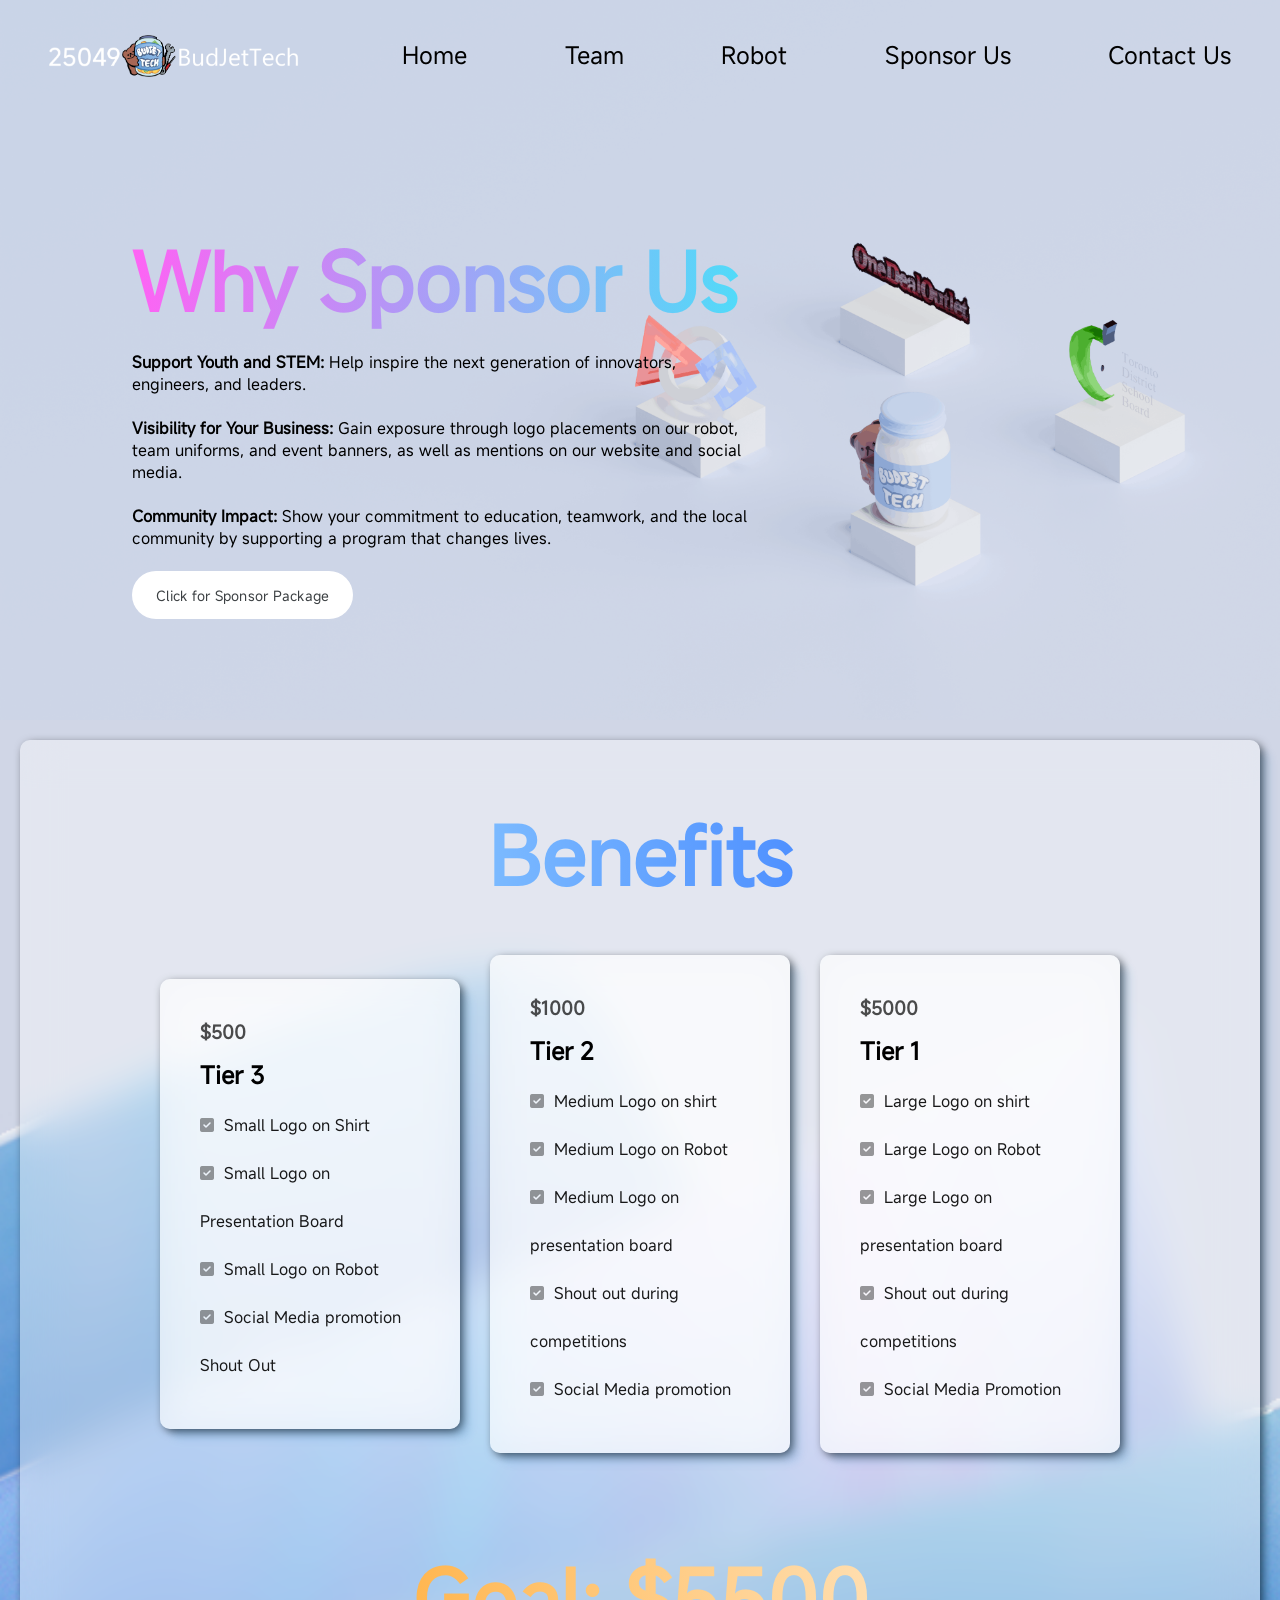
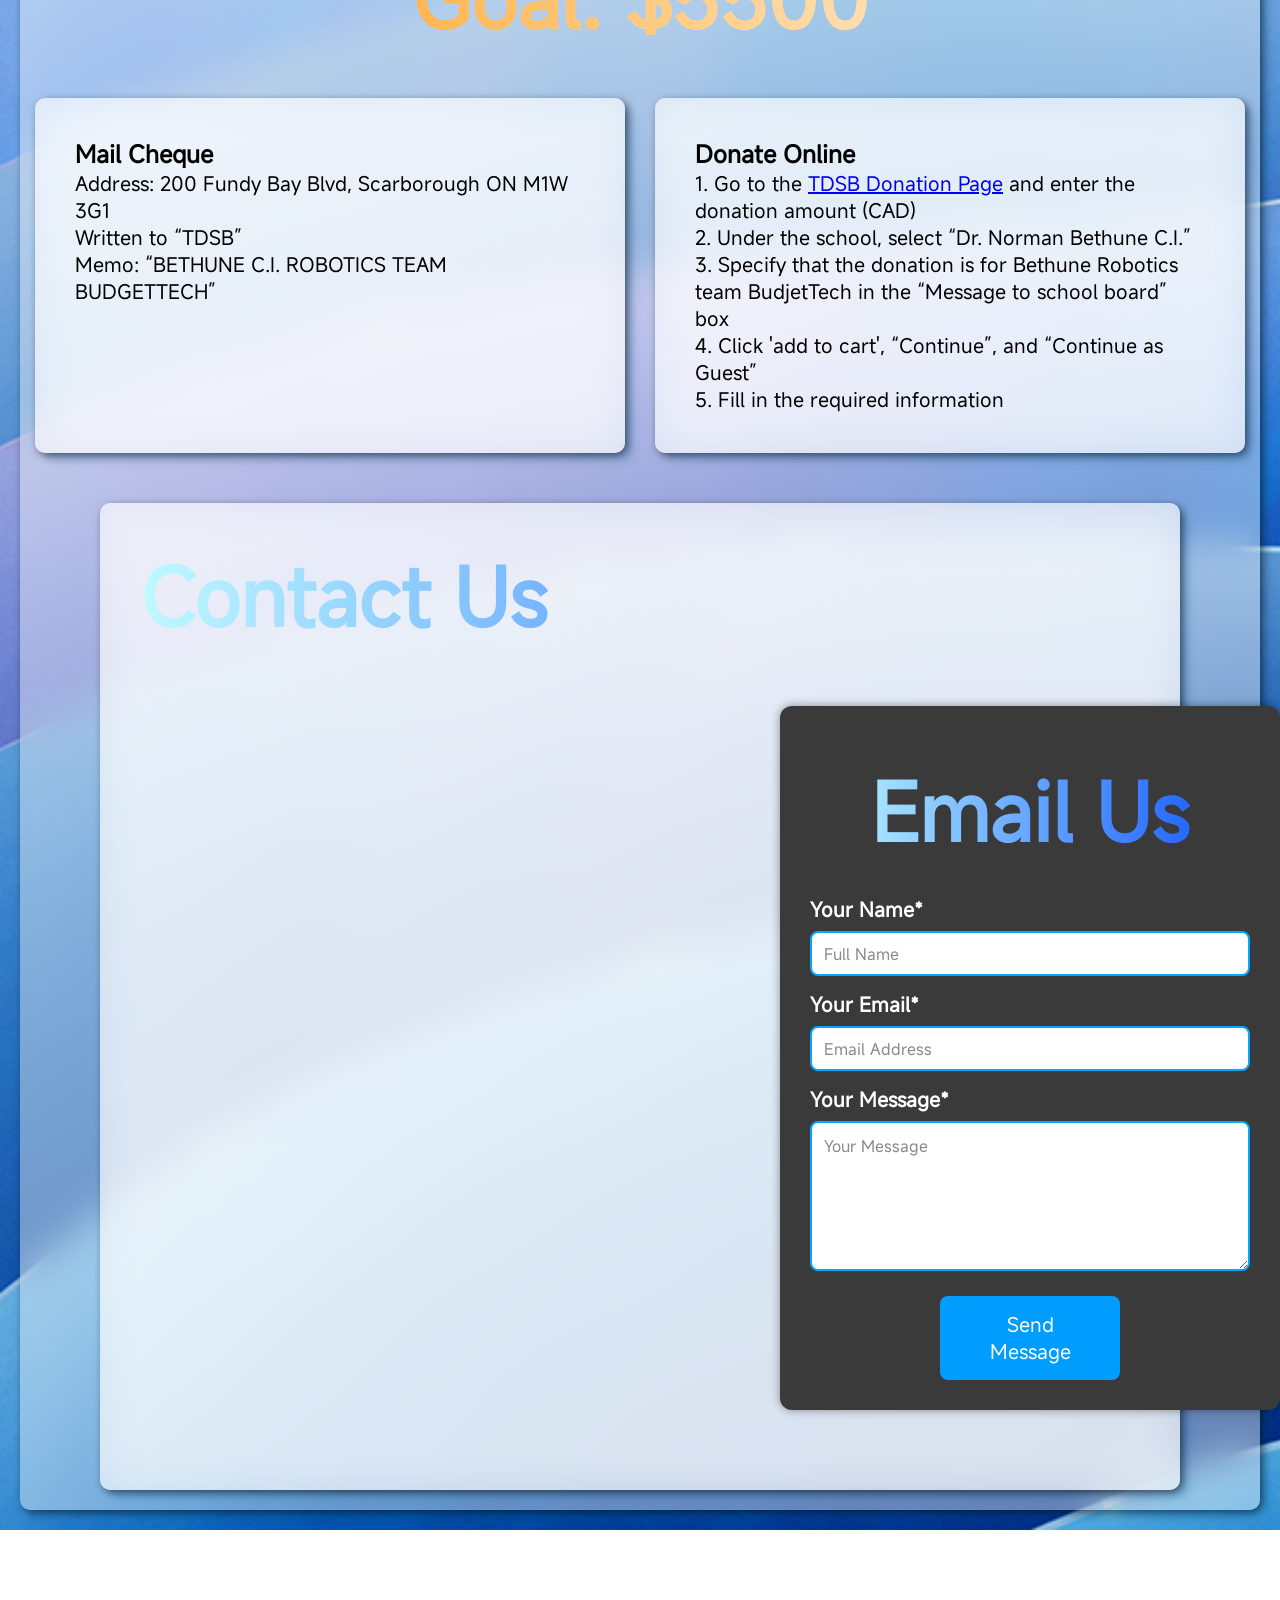
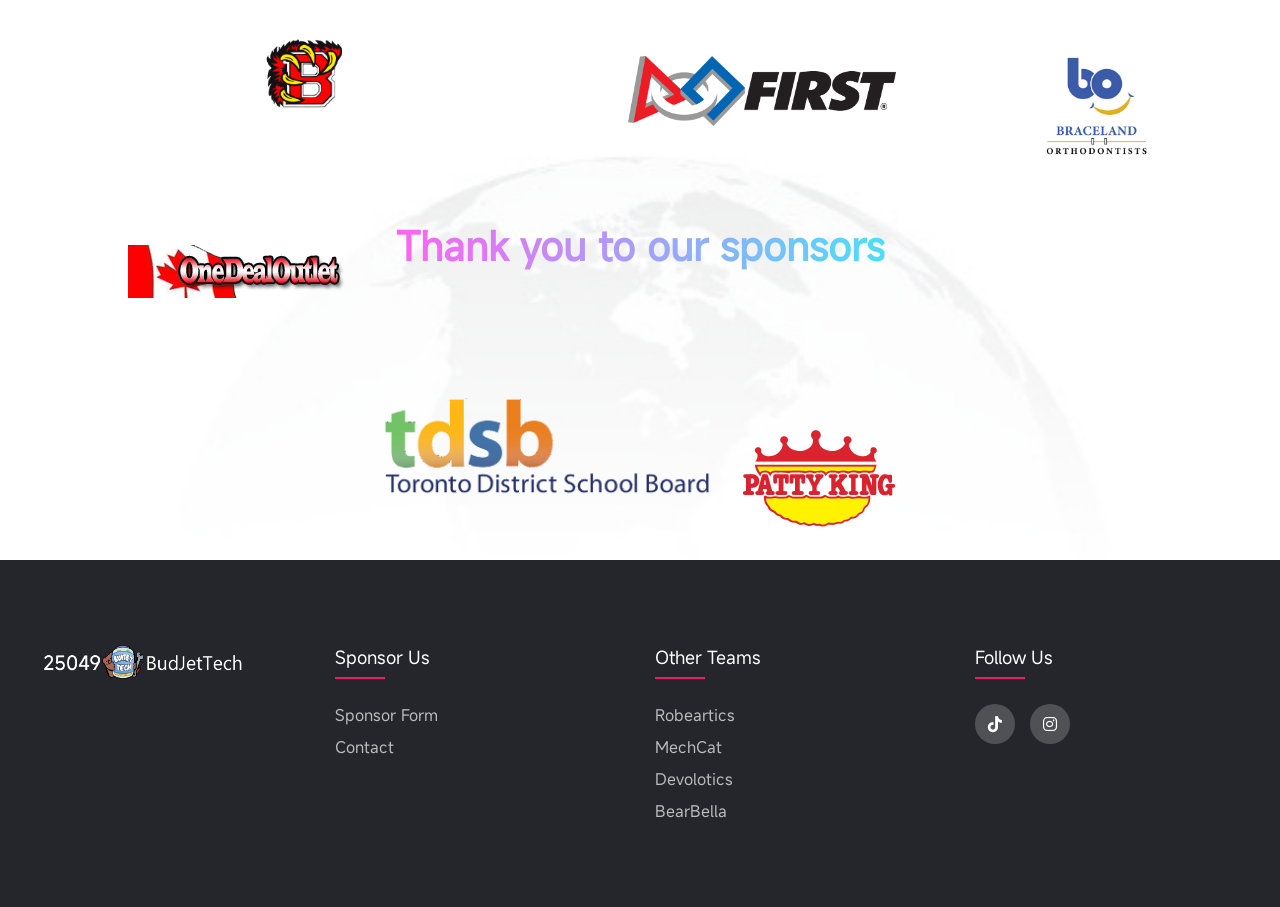
<file: sponsor.html>
<!DOCTYPE html>
<html>
  <head>
    <meta charset="utf-8" />
    <meta name="viewport" content="width=device-width" />
    <title>BudjetTech</title>
    <link href="style.css" rel="stylesheet" type="text/css" />
    <link rel="icon" type="image/x-icon" href="images/icon_bj.ico" />
    <link
      rel="stylesheet"
      href="https://cdnjs.cloudflare.com/ajax/libs/font-awesome/6.6.0/css/all.min.css"
      integrity="sha512-Kc323vGBEqzTmouAECnVceyQqyqdsSiqLQISBL29aUW4U/M7pSPA/gEUZQqv1cwx4OnYxTxve5UMg5GT6L4JJg=="
      crossorigin="anonymous"
      referrerpolicy="no-referrer"
    />
  </head>

  <body style="background-color: #24262b;">
    
    <!-- nav bar -->
    <nav class="top-nav">
      <ul>
        <img src="images/menu_img.png" style="width: 20%" />
        <li><a href="index.html">Home</a></li>
        <li><a href="team.html">Team</a></li>
        <li><a href="robot.html">Robot</a></li>
        <li><a href="sponsor.html">Sponsor Us</a></li>
        <li><a href="ContactUs.html">Contact Us</a></li>
      </ul>
    </nav>

    <!-- sections -->
    <section
      class="homebg"
      style="background-image: url('images/sponsorbanner.png'); height: 80vh"
    >
    <div class="TextPosFix">
        <h1>Why Sponsor Us</h1>
      <p><b>Support Youth and STEM:</b> Help inspire the next generation of innovators, engineers, and leaders.</p> 
      <br>
      <p>
        <b>Visibility for Your Business:</b> Gain exposure through logo placements on our robot, team uniforms, 
        and event banners, as well as mentions on our website and social media.
      </p> 
      <br>
      <p>
        <b>Community Impact:</b> Show your commitment to education, teamwork, and the local community by supporting 
        a program that changes lives.
      </p> 
      <br>
        <a
          button
          class="sponsorbutton"
          href="images/Sponsor-Package-BudJetTech.pdf"
          >Click for Sponsor Package
        </a>
      </div>
    </div>
    </section>

    <section class="pricetable">
      <div class="bigcard">
       <h1>Benefits</h1> 
      <div class="wrapper">
        <div class="card">
          <h3>$500</h3>
          <h2>Tier 3</h2>
          <ul>
            <li>
              <i class="fa-solid fa-square-check"></i>Small Logo on Shirt
            </li>
            <li>
              <i class="fa-solid fa-square-check"></i>Small Logo on Presentation Board
            </li>
            <li>
              <i class="fa-solid fa-square-check"></i>Small Logo on Robot
            </li>
            <li>
              <i class="fa-solid fa-square-check"></i>Social Media promotion
            </li>
            <li>Shout Out</li>
        </div>

        <div class="card">
          <h3>$1000</h3>
          <h2>Tier 2</h2>
          <ul>
            <li><i class="fa-solid fa-square-check"></i>Medium Logo on shirt 
            </li>
            <li>
              <i class="fa-solid fa-square-check"></i>Medium Logo on Robot
            </li>
            <li>
              <i class="fa-solid fa-square-check"></i>Medium Logo on presentation board
            </li>
            <li>
              <i class="fa-solid fa-square-check"></i>Shout out during competitions
            </li>
            <li>
              <i class="fa-solid fa-square-check"></i>Social Media promotion 
            </li>
          </ul>
        </div>

        <div class="card">
          <h3>$5000</h3>
          <h2>Tier 1</h2>
          <ul>
            <li>
              <i class="fa-solid fa-square-check"></i>Large Logo on shirt</li>
            <li>
              <i class="fa-solid fa-square-check"></i>Large Logo on Robot
            </li>
            <li>
              <i class="fa-solid fa-square-check"></i>Large Logo on presentation board
            </li>
            <li>
              <i class="fa-solid fa-square-check"></i>Shout out during competitions
            </li>
            <li>
              <i class="fa-solid fa-square-check"></i>Social Media Promotion
            </li>
          </ul>
        </div>
      </div>
      <h1 style="background-image:linear-gradient(90deg,rgb(255, 149, 0), rgb(255, 255, 255)); padding-bottom: 0;" ><span style="color: black;">Goal:</span> $5500</h1> 
    <div style="display: flex;">
      <div class="instructioncard">
        <h2>Mail Cheque</h2>
        <p style="font-size: 20px;">Address: 200 Fundy Bay Blvd, Scarborough ON M1W 3G1
          <br>
          Written to “TDSB” <br>
          Memo: “BETHUNE C.I. ROBOTICS
          TEAM BUDGETTECH”</p>
      </div>
      <div class="instructioncard">
        <h2>Donate Online</h2>
<p style="font-size: 20px;"> 1. Go to the <a href="https://tdsb.schoolcashonline.com/Fee/Details/457/153/false/true" target="_blank">TDSB Donation Page</a> and enter the donation amount (CAD) <br>
  2. Under the school, select “Dr. Norman Bethune C.I.” <br>
  3. Specify that the donation is for Bethune Robotics
  team BudjetTech in the “Message to school board” box
  <br>
  4. Click 'add to cart', “Continue”, and
  “Continue as Guest”
  <br>5. Fill in the required information</p>
      </div>
    </div>
      <section>
        <div class="instructioncard" style="width:90%; max-width:1100px;
          margin:0 auto;">
        <h1 style="padding: 0;text-align: left;">Contact Us</h1><div style="display: flex;">
        <div class="contact-section">
          <iframe
          src="https://www.google.com/maps/embed?pb=!1m18!1m12!1m3!1d605.2618340558973!2d-79.32022384760045!3d43.81173090136003!2m3!1f0!2f0!3f0!3m2!1i1024!2i768!4f13.1!3m3!1m2!1s0x89d4d391096f94c7%3A0xe8860b0ba7d1ad10!2sDr.%20Norman%20Bethune%20Collegiate%20Institute!5e0!3m2!1sen!2sca!4v1735161663187!5m2!1sen!2sca"
          width="600"
          height="450"
          style="border: 0"
          allowfullscreen=""
          loading="lazy"
          referrerpolicy="no-referrer-when-downgrade"
        ></iframe>
        
          <div class="contact-container">
            <h1>Email Us</h1>
            <form action="https://formsubmit.co/feynmanlinisawesome@gmail.com" method="POST">
              
                <!-- Redirect after successful submission -->
              <input type="hidden" name="_next" value="https://budjettech25049-web.github.io/Budjettech123.github.io/thankyou.html">
            
                <!-- Subject line of the email -->
              <input type="hidden" name="_subject" value="New Sponsor Inquiry">
              <label>Your Name*</label>
              <input
                type="text"
                class="form-control"
                name="name"
                placeholder="Full Name"
                required>
      
              <label>Your Email*</label>
              <input
                type="email"
                class="form-control"
                name="email"
                placeholder="Email Address"
                required>
      
              <label>Your Message*</label>
              <textarea
                  class= "form-control"
                  name="message"
                  placeholder="Your Message"
                  required></textarea>
          
              <button type="submit">Send Message</button>
            
            </form>
          </div>
        </div>
        
    </section>
    

    </section>


    <section class="sponsorlistsection">
<h1>
  Thank you to our sponsors
</h1>
<div class="front-layer">
<img src="images/sponsoricons/Bethune_Logo.png"/>
<img src="images/sponsoricons/onedealoutlet-cad_360x.png"/>
<img src="images/sponsoricons/pattykinglogo.png"/>
</div>
<div class="back-layer">
  <img src="images/sponsoricons/braceland-new-logo-2023.jpg"/>
  <img src="images/sponsoricons/first-horz-rgb.png"/>
  <img src="images/sponsoricons/TDSB_logo_homepage.png"/>
</div>
    </section>
  
    <!-- copy and pasted from old vers  -->
    <section id="footer-padding">
      <footer class="footer">
        <div class="container">
          <div class="row">
            <div class="footer-col">
              <img
                src="images/menu_img.png"
                style="width: 70%; margin-left: 10%"
              />
            </div>
            <div class="footer-col">
              <h4>Sponsor Us</h4>
              <ul>
                <li><a href="#">Sponsor Form</a></li>
                <li><a href="#">Contact</a></li>
              </ul>
            </div>
            <div class="footer-col">
              <h4>Other Teams</h4>
              <ul>
                <li>
                  <a href="https://robeartics.github.io/"
                    >Robeartics</a
                  >
                </li>
                <li>
                  <a
                    href="https://replit.com/@CarlSun1/weebsite?v=1#src/App.jsx"
                    >MechCat</a
                  >
                </li>
                <li><a href="https://devolotics.github.io/">Devolotics</a></li>
                <li>
                  <a href="https://ireneding25.wixsite.com/bearbella"
                    >BearBella</a
                  >
                </li>
              </ul>
            </div>

            <div class="footer-col">
              <h4>Follow us</h4>
              <div class="social-links">
                <a href="https://www.tiktok.com/@budjettech25049"
                  ><i class="fab fa-tiktok"></i
                ></a>
                <a href="https://www.instagram.com/budjettech_25049"
                  ><i class="fab fa-instagram"></i
                ></a>
              </div>
            </div>
          </div>
        </div>
      </footer>
    </section>

    <script src="app.js"></script>
  </body>
</html>
</file>
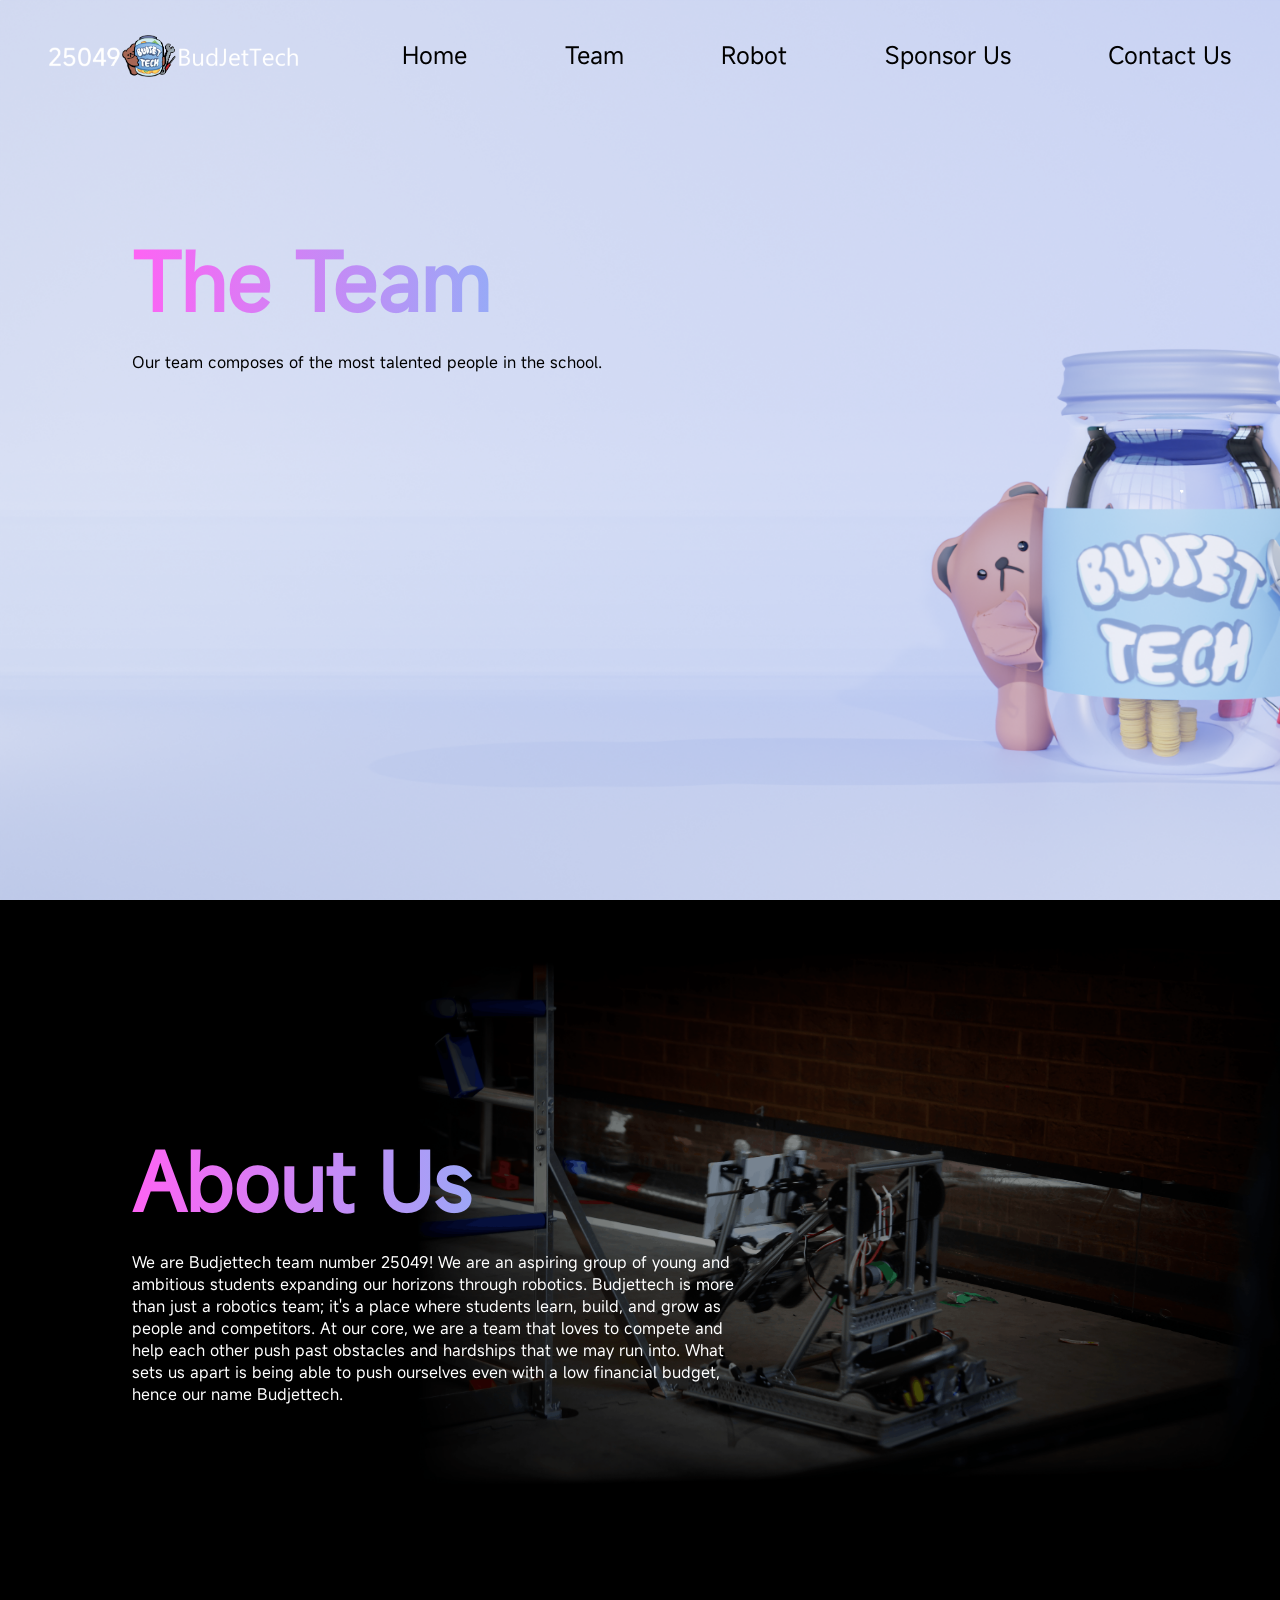
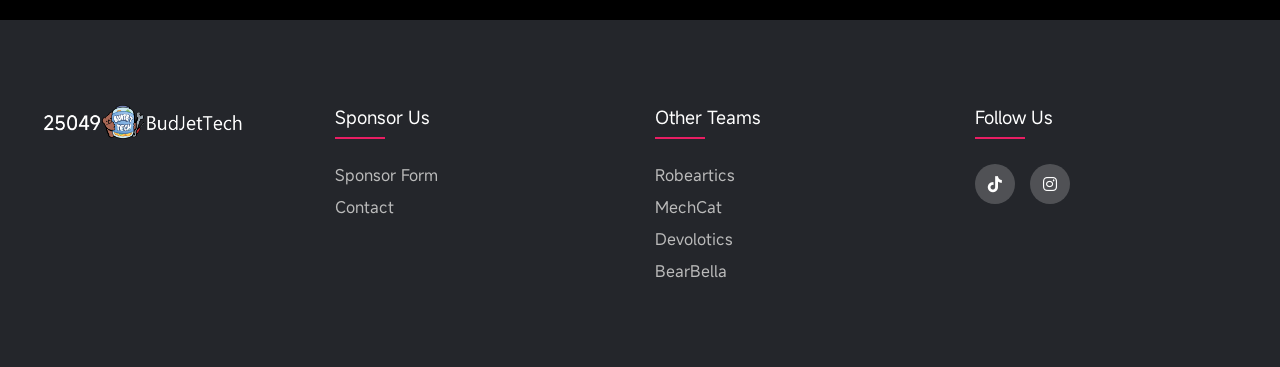
<file: team.html>
<!DOCTYPE html>
<html>
  <head>
    <meta charset="utf-8" />
    <meta name="viewport" content="width=device-width" />
    <title>BudjetTech</title>
    <link href="style.css" rel="stylesheet" type="text/css" />
    <link rel="icon" type="image/x-icon" href="images/icon_bj.ico" />
    <link
      rel="stylesheet"
      href="https://cdnjs.cloudflare.com/ajax/libs/font-awesome/6.6.0/css/all.min.css"
      integrity="sha512-Kc323vGBEqzTmouAECnVceyQqyqdsSiqLQISBL29aUW4U/M7pSPA/gEUZQqv1cwx4OnYxTxve5UMg5GT6L4JJg=="
      crossorigin="anonymous"
      referrerpolicy="no-referrer"
    />
  </head>

  <body style="">
    <!-- nav bar -->
    <nav class="top-nav">
      <ul>
        <img src="images/menu_img.png" style="width: 20%" />
        <li><a href="index.html">Home</a></li>
        <li><a href="team.html">Team</a></li>
        <li><a href="robot.html">Robot</a></li>
        <li><a href="sponsor.html">Sponsor Us</a></li>
        <li><a href="ContactUs.html">Contact Us</a></li>
      </ul>
    </nav>

    <!-- sections -->
    <section class="teambg">
      <div class="TextPosFix">
        <h1>The Team</h1>
        <p>Our team composes of the most talented people in the school.</p>
      </div>
    </section>

    <section class="homebody">
      <div
        class="TextPosFix"
        style="animation: fadeIn 5s; animation-timeline: view()"
      >
        <h1 style="animation: fadeIn 5s; animation-timeline: view()">
          About Us
        </h1>
        <p style="color: white">
          We are Budjettech team number 25049! We are an aspiring group of young
          and ambitious students expanding our horizons through robotics.
          Budjettech is more than just a robotics team; it's a place where
          students learn, build, and grow as people and competitors. At our
          core, we are a team that loves to compete and help each other push
          past obstacles and hardships that we may run into. What sets us apart
          is being able to push ourselves even with a low financial budget,
          hence our name Budjettech.
        </p>
      </div>
    </section>

    <!-- copy and pasted from old vers  -->
    <section id="footer-padding">
      <footer class="footer">
        <div class="container">
          <div class="row">
            <div class="footer-col">
              <img
                src="images/menu_img.png"
                style="width: 70%; margin-left: 10%"
              />
            </div>
            <div class="footer-col">
              <h4>Sponsor Us</h4>
              <ul>
                <li><a href="#">Sponsor Form</a></li>
                <li><a href="#">Contact</a></li>
              </ul>
            </div>
            <div class="footer-col">
              <h4>Other Teams</h4>
              <ul>
                <li>
                  <a href="https://robeartics.github.io/">Robeartics</a>
                </li>
                <li>
                  <a
                    href="https://replit.com/@CarlSun1/weebsite?v=1#src/App.jsx"
                    >MechCat</a
                  >
                </li>
                <li><a href="https://devolotics.github.io/">Devolotics</a></li>
                <li>
                  <a href="https://ireneding25.wixsite.com/bearbella"
                    >BearBella</a
                  >
                </li>
              </ul>
            </div>

            <div class="footer-col">
              <h4>Follow us</h4>
              <div class="social-links">
                <a href="https://www.tiktok.com/@budjettech25049"
                  ><i class="fab fa-tiktok"></i
                ></a>
                <a href="https://www.instagram.com/budjettech_25049"
                  ><i class="fab fa-instagram"></i
                ></a>
              </div>
            </div>
          </div>
        </div>
      </footer>
    </section>

    <script src="app.js"></script>
  </body>
</html>
</file>
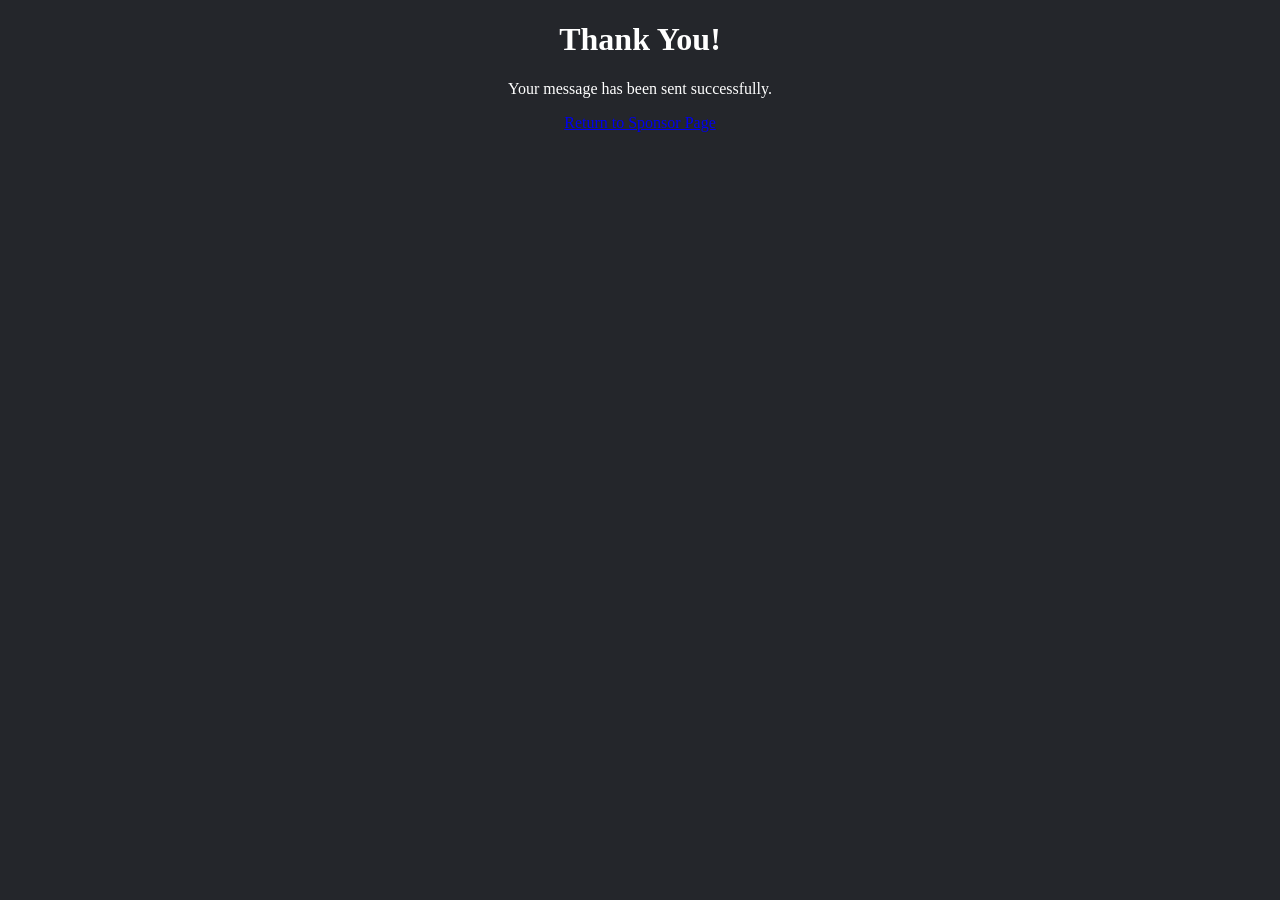
<file: thankyou.html>
<!DOCTYPE html>
<html>
<head>
    <title>Thank You</title>
</head>
<body style="background:#24262b;color:white;text-align:center;">
    <h1>Thank You!</h1>
    <p>Your message has been sent successfully.</p>
    <a href="sponsor.html">Return to Sponsor Page</a>
</body>
</html>
</file>
<file: style.css>
<!-- update -->
:root {
  --main-color: grey;
  --second-color:#97b1ed;
  --third-color: white;
}

@font-face {
  font-family: "MiSans";
  src: url("fonts/MiSansLatin-Regular.otf") format("opentype"),
    url("fonts/MiSansLatin-Regular.ttf") format("truetype"),
    url("fonts/MiSansLatin-Regular.woff") format("woff"),
    url("fonts/MiSansLatin-Regular.woff2") format("woff2");
}

* {
  margin: 0;
  padding: 0;
  box-sizing: border-box;
  font-family: MiSans;
}

/* nav bar css */
nav {
  display: flex;
  justify-content: space-between;
  align-items: center;
}

h1 {
  margin-bottom: 1rem;
  font-size: 5rem;
  background-image: linear-gradient(90deg, rgb(254, 99, 244), rgb(77, 221, 249));
  text-webkit-background-clip: text;
  background-clip: text;
  -webkit-text-fill-color: transparent;
  color: transparent;
}

nav ul {
  display: flex;
  list-style: none;
  justify-content: space-around;
  align-items: center;
  width: 100%;
}

nav ul li a {
  text-decoration: none;
  color: var(--third-color);
  font-size: 1.5rem;
}
 
nav ul li a::after {
  content: "";
  display: block;
  width: 0;
  height: 1px;
  background-color: var(--third-color);
  transition: width 0.3s;
}

nav ul li a:hover::after {
  width: 100%;
  transition: width 0.3s;
}

.top-nav {
  position: fixed;
  top: 0;
  left: 0;
  width: 100%;
  height: 7rem;
  background-color: var(--second-color);
  padding: 0;
  z-index: 2;
  transition: 0.5s;
}

.top-nav.scroll {
  position: fixed;
  top: -7rem;
  left: 0;
  width: 100%;
  height: 7rem;
  background-color: var(--main-color);
  z-index: 2;
  transition: 0.5s;
}

/* section css */
section {
  padding: 20px;
}

.homebg {
  background-image: url("images/budjettech.png");
  background-size: cover;
  color: var(--third-color);
  background-repeat: no-repeat;
  height: 115vh;
  background-position: center;
}

.homebody{
  background-color: black;
  height: 80vh;
  background-image: url("images/driving.png");
  background-repeat: no-repeat;
  background-size:contain;
  background-position: 150%;
}

.homebody2{
  background-color: black;
  height: 80vh;
  background-image: url("images/lego.png");
  background-repeat: no-repeat;
  background-size:contain;
  background-position: -40%;
}

.homebody2 h1{
  background-image: linear-gradient(90deg, rgb(255, 206, 120), rgb(77, 221, 249));
}

.homebody3 {
  background-color: black;
  height: 90vh;
  background-image: url("images/gamepiece.png");
  background-repeat: no-repeat;
  background-size:90%;
  background-position: 140% top;
}

.homebody3 h1{
  background-image: linear-gradient(90deg, #EEBD89, #D13ABD);
}

.homebody4 {
  background-color: black;
  height: 90vh;
  background-image: url("images/IMG_0878.JPG");
  background-repeat: no-repeat;
  background-size:cover;
  background-position: 140% top;
}

.homebody4 .TextPosFix {
  margin-left: 30vh;
  text-align: center;
}

.homebody4 .sponsorbutton{
  background-color: transparent;
}

.robotbg {
  background-image: url("images/budjettechbotreal.png");
  background-size: cover;
  color: var(--third-color);

  height: 100vh;
}


.teambg {
    background-image: url("images/budjettech.png");
    background-size: cover;
    color: var(--third-color);
  
    height: 100vh;
}

.contactbg {
    background-image: url("images/backgroundplswork.JPG");
    background-size: cover;
    color: var(--third-color);
  
    height: 100vh;
}

.sponsorbg {
    background-image: url("images/wallet.jpg");
    background-size: cover;
    color: var(--third-color);
  
    height: 100vh;
}
  
.TextPosFix {
  position: relative;
  top: 13rem;
  width:50%;
  left:9%;
}

/* footer */
#footer-padding {
  padding: 0;
}

.row {
  display: flex;
  flex-wrap: wrap;
}

ul {
  list-style: none;
}

.footer {
  background-color: #24262b;
  padding: 70px 0;
}

.footer-col {
  width: 25%;
  padding: 15px;
}

.footer-col h4 {
  font-size: 18px;
  color: #ffffff;
  text-transform: capitalize;
  margin-bottom: 35px;
  font-weight: 500;
  position: relative;
}

.footer-col h4::before {
  content: "";
  position: absolute;
  left: 0;
  bottom: -10px;
  background-color: #e91e63;
  height: 2px;
  box-sizing: border-box;
  width: 50px;
}

.footer-col ul li:not(:last-child) {
  margin-bottom: 10px;
}

.footer-col ul li a {
  font-size: 16px;
  text-transform: capitalize;
  color: #ffffff;
  text-decoration: none;
  font-weight: 300;
  color: #bbbbbb;
  display: block;
  transition: all .3s ease;
}

.footer-col ul li a:hover {
  color: #ffffff;
  padding-left: 8px;
}

.footer-col .social-links a {
  display: inline-block;
  height: 40px;
  width: 40px;
  background-color: rgba(255, 255, 255, 0.2);
  margin: 0 10px 10px 0;
  text-align: center;
  line-height: 40px;
  border-radius: 50%;
  color: #ffffff;
  transition: all .5s ease;
}

.footer-col .social-links a:hover {
  color: #24262b;
  background-color: #ffffff;
}

@media (max-width: 767px) {
  .footer-col {
    width: 50%;
    margin-bottom: 30px;
  }
}

@media (max-width: 574px) {
  .footer-col {
    width: 100%;
  }
}

.sponsordescription {
  display:inline-block;
}

@keyframes fadeIn {
  0% { opacity: 0; }
  100% { opacity: 1; }
}
.sponsorbuttonindex{
  background-color: transparent;
  
  border-style: solid;
  border-color: linear-gradient(90deg, rgb(255, 206, 120), rgb(77, 221, 249));
  color: white;
  font-size: 14px;
  font-weight: 500;
  height: 48px;
  max-width: 100%;
  box-sizing: border-box;
  text-decoration: none;
  font-weight: 500;
  border-radius: 50em;
  padding-top:10px;
  padding-bottom:10px;
  padding-right: 20px;
  padding-left: 20px;
}
.sponsorbutton{
 
  align-items: center;
  appearance: none;
  background-color: #fff;
  border-radius: 24px;
  border-style: none;
  border-color: #24262b;
  box-sizing: border-box;
  color: #3c4043;
  cursor: pointer;
  display: inline-flex;
  fill: currentcolor;
  font-size: 14px;
  font-weight: 500;
  height: 48px;
  justify-content: center;
  letter-spacing: .25px;
  line-height: normal;
  max-width: 100%;
  overflow: visible;
  padding: 2px 24px;
  position: relative;
  text-align: center;
  text-transform: none;
  transition: box-shadow 280ms cubic-bezier(.4, 0, .2, 1),opacity 15ms linear 30ms,transform 270ms cubic-bezier(0, 0, .2, 1) 0ms;
  user-select: none;
  -webkit-user-select: none;
  touch-action: manipulation;
  width: auto;
  will-change: transform,opacity;
  z-index: 0;
}

.sponsorbutton:hover {
  background: #F6F9FE;
  color: #174ea6;
}

.sponsorbutton:active {
  box-shadow: 0 4px 4px 0 rgb(60 64 67 / 30%), 0 8px 12px 6px rgb(60 64 67 / 15%);
  outline: none;
}

.sponsorbutton:focus {
  outline: none;
  border: 2px solid #4285f4;
}

.sponsorbutton:link { 
    text-decoration: none; 
  } 
  .sponsorbutton:visited { 
    text-decoration: none; 
  } 
  .sponsorbutton :hover { 
    text-decoration: none; 
  } 
  .sponsorbutton:active { 
    text-decoration: none; 
  }
  .wrapper{
    display: flex;
    justify-content: center;
    align-items: center;
    color: rgba(0,0,0,0.7);
}

.wrapper .card{
    max-width: 300px;
    padding: 40px;
    margin: 30px 15px;
    border-radius: 10px;
    box-shadow: 10px 10px 10px -1px rgba(10,99,169,0.16),
    3px 3px 10px -1px rgba(0, 0, 0, 0.7);
    backdrop-filter: blur(20px);
    background-color: rgba(255,255,255,0.6);

}

/* For Active Card */
.wrapper .card.active{
    background-color: #5f30e2;
    transform: scale(1, 1.09);
}

.wrapper .card h3{
    margin-bottom: 15px;
}

/* For Active Card */
.wrapper .card.active{
   color: rgba(255,255,255,1);;
}

.wrapper .card h2{
    margin-bottom: 10px;
    color: rgba(0,0,0,1);
}
/* For Active Card */
.wrapper .card.active h2{
    color: rgba(255,255,255,1);;
 }
 

.wrapper .card h2 span{
    font-size: 12px;
    color: rgba(0,0,0,0.7);
}

/* For Active Card */
.wrapper .card.active h2 span{
    color: rgba(255,255,255,0.9);;
 }
 

.wrapper .card p{
    margin: 20px 0;
    color: rgba(0,0,0,0.6);
    font-size: 14px;
    line-height: 1.5;
}

/* For Active Card */
.wrapper .card.active p{
    color: rgba(255,255,255,1);;
 }
 

.wrapper .card ul{
    list-style: none;
}

.wrapper .card ul li{
    line-height: 3;
    color: rgba(0,0,0,0.9);
}

/* For Active Card */
.wrapper .card.active ul li{
    color: rgba(255,255,255,0.9);;
 }
 

.wrapper .card ul li i{
    color: rgba(0,0,0,0.4);
    margin-right: 10px;
}

/* For Active Card */
.wrapper .card.active ul li i{
    color: rgba(255,255,255,0.4);;
 }
 

.wrapper .card a{
    margin: 20px 0;
    display: block;
    text-align: center;
    text-decoration: none;
    border: 1px solid #5f30e2;
    color: #5f30e2;
    padding: 15px;
    border-radius: 5px;
    font-weight: bold;
    transition: 0.4s;
}

/* For Active Card */
.wrapper .card.active a{
   background-color: white;
   color: rgba(0,0,0,0.8);
 }
 
.wrapper .card a:hover{
    background-color: #5f30e2;
    color: white;
}

/* For Active Card */
.wrapper .card.active a:hover{
   border: 1px solid white;
  }


.pricetable {
  background-image: url("images/1323443.jpg");
  background-size: cover;
  height: auto;
  background-position: center;
  background-color: #ebeef1;
  justify-content: center;
  align-items: center;
  display:inline-block;    align-items: center;
    width: 100%;
    background-repeat: no-repeat;

  }

  .pricetable h1{
    padding-top: 5%;
    text-align: center;
    background-image:linear-gradient(90deg,rgb(191, 250, 255), rgb(12, 81, 255));
  }

  .bigcard{
    background-color: white;
    border-radius: 10px;
    box-shadow: 10px 10px 10px -1px rgba(10,99,169,0.16),
    3px 3px 10px -1px rgba(0, 0, 0, 0.7);
    backdrop-filter: blur(20px);
    background-color: rgba(255,255,255,0.4);
  }

.instructioncard {
  width: 100vh;
  padding: 40px;
    margin: 30px 15px;
    border-radius: 10px;
    box-shadow: 10px 10px 10px -1px rgba(10,99,169,0.16),
    3px 3px 10px -1px rgba(0, 0, 0, 0.7);
    backdrop-filter: blur(20px);
    background-color: rgba(255,255,255,0.6);
}

.sponsorlistsection {
  min-height: 70vh;
  position: relative;
  overflow: hidden;
  background-image: url(images/earth.jpg);
  background-repeat: no-repeat;
  background-position: center;
  background-size: cover;
}
.sponsorlistsection h1 {
  margin: 0;
  position: absolute;
  top:50%;
  left:50%;
  transform: translate(-50%,-50%);
  text-align: center;
  font-size: 2.5em;
}

.front-layer, .back-layer {
  position:absolute;
  top: 0;
  left:0;
  width: 100%;
  height:100%;
  pointer-events: none;
}

.front-layer{
  z-index: 1;
}

.back-layer{
  z-index: 0;
}
.front-layer img {
  position:absolute;
  max-height: 100px;
}

.back-layer img {
  position:absolute;
  max-height: 100px;
}
.front-layer img:nth-child(1) {
  top:15%;
  left: 20%;
  
}

.front-layer img:nth-child(2) {
  top:50%;
  left:10%;
}

.front-layer img:nth-child(3) {
  bottom: 5%;
  right:30%;
}

.back-layer img:nth-child(1) {
  top: 20%;
  right: 10%;
}

.back-layer img:nth-child(2) {
  top: 20%;
  right: 30%;
  height: 70px;
  
}

.back-layer img:nth-child(3) {
  bottom:10%;
  left: 30%;
 
}

  .form-control {
    width: 300px;
    height: 45px;
    padding: 10px;
    font-size: 18px;
    border-radius: 8px;
  }

  textarea.form-control {
    height: 150px;
    resize: vertical;
  }

.contact-container {
    background-color: #3a3a3a;
    width: 500px;
    padding: 30px;
    border-radius: 12px;
    margin: 40px auto;
    box-shadow: 0 0 10px rgba(0,0,0,0.4);
}
  
.contact-container form {
    display: flex;
    flex-direction: column;
}
  
.contact-container label {
    display: block;
    color: white;
    font-size: 20px;
    font-weight: bold;
    margin-top: 15px;
    margin-bottom: 8px;
}
  
.container label {
    color: white;
    font-size: 20px;
    font-weight: bold;
    display: block;
    margin: 15px 0 8px;
}
  
.form-control {
    width: 100%;
    padding: 12px;
    font-size: 16px;
    border: 2px solid #00a8ff;
    border-radius: 8px;
    background: white;
    box-sizing: border-box;
}

  .form-control::placeholder {
    color: #888;
}

button {
    display: block;
    margin: 25px auto 0;
    width: 180px;
    background: #009dff;
    color: white;
    border: none;
    padding: 15px 35px;
    font-size: 20px;
    border-radius: 8px;
    cursor: pointer;
}

button:hover {
    background: #0083d4;
}

.contact-section {
    display: flex;
    gap: 40px;
    align-items: flex-start;
    justify-content: center;
}

@media (min-width: 320px) and (max-width: 480px) {
h1{
  margin-bottom: 1rem;
  color: rgb(255, 255, 255);
  font-size: 25vw;
  background-image: linear-gradient(90deg, rgb(254, 99, 244), rgb(77, 221, 249));
  text-webkit-background-clip: text;
  background-clip: text;
  color: transparent;
}
  .top-nav{
    position: fixed;
  top: 0;
  left: 0;
  width: 100%;
  height: 15%;
  background-color: var(--second-color);
  padding: 0;
  z-index: 2;
  transition: 0.5s;
  }

  .homebg {
    background-image: url("images/budjettech.png");
    background-size: cover;
    color: var(--third-color);
    background-repeat: no-repeat;
    height: 200vh;
    width: 300%;
    background-position: center;
  }

  .TextPosFix {
    position: relative;
    top: 30rem;
    width:50%;
    left:9%;
  }

  .homebody{
    background-color: black;
  height: 80vh;
  width: 100%;
  background-image: url("images/driving.png");
  background-repeat: no-repeat;
  background-size:contain;
  background-position: 150%;
}

.homebody .TextPosFix {
   top:20rem;
   bottom: ;
}
}
/* not stolen from bear bella trust */
</file>
